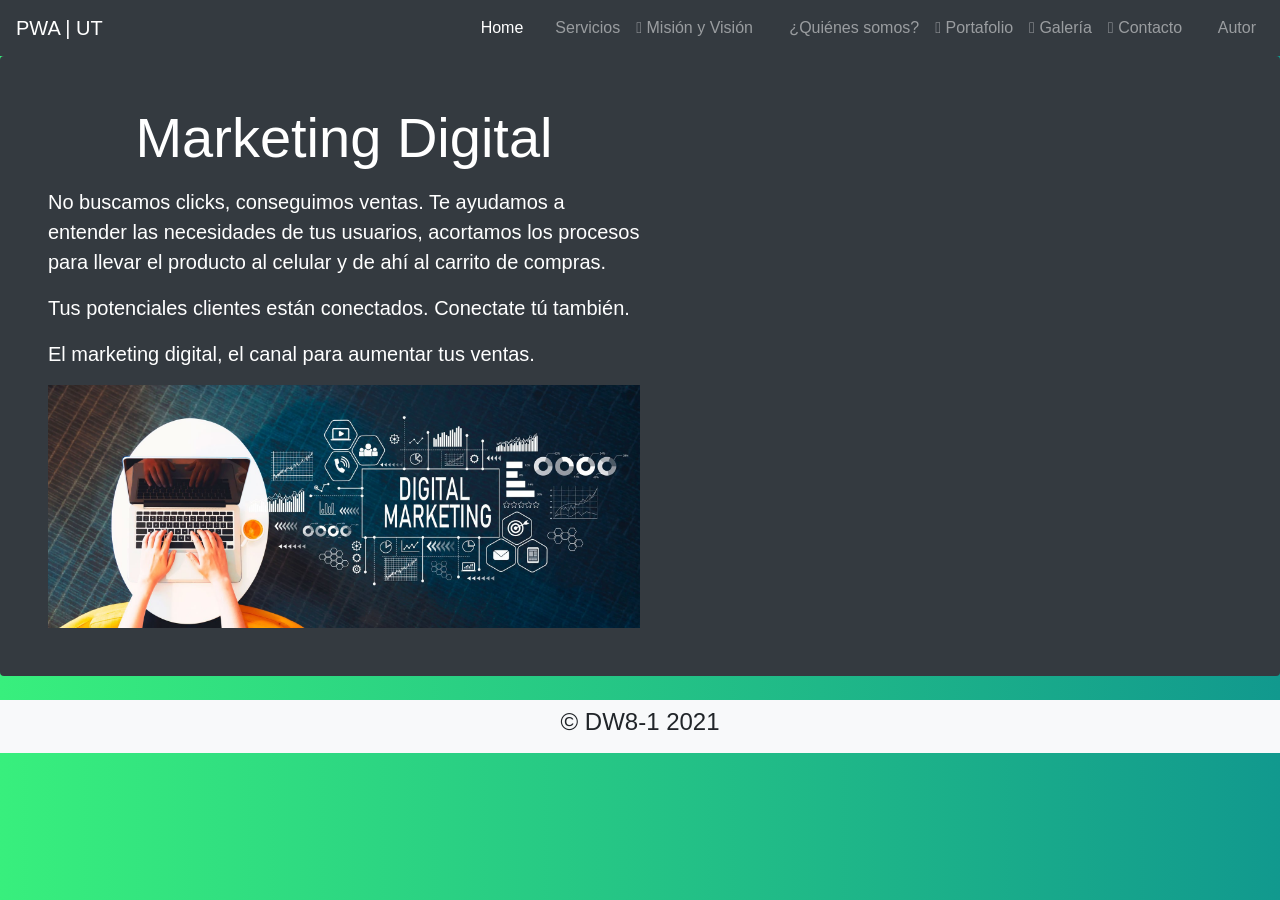
<file: index.html>
<!DOCTYPE html>
<html lang="es">
	<head>
	    <!-- Required meta tags -->
	    <meta charset="utf-8">
	    <title> PWA | HOME </title>
	    <meta name="viewport" content="width=device-width, initial-scale=1, shrink-to-fit=no">

	    <!-- Agregar el Favicon-->
	    <link rel="shortcut icon" type="image/x-icon" href="public/img/favicon.png">

	    <!-- Agregar el manifest.json-->
	    <link rel="manifest" href="manifest.json">
	    <meta name="theme-color">

	    <!-- Bootstrap CSS -->
		<link rel="stylesheet" href="https://cdn.jsdelivr.net/npm/bootstrap@4.5.3/dist/css/bootstrap.min.css" integrity="sha384-TX8t27EcRE3e/ihU7zmQxVncDAy5uIKz4rEkgIXeMed4M0jlfIDPvg6uqKI2xXr2" crossorigin="anonymous">

		<!-- CDN de FONT ASOME -->
		<link rel="stylesheet" href="https://pro.fontawesome.com/releases/v5.10.0/css/all.css" integrity="sha384-AYmEC3Yw5cVb3ZcuHtOA93w35dYTsvhLPVnYs9eStHfGJvOvKxVfELGroGkvsg+p" crossorigin="anonymous"/>

		<!-- CSS DE ANIMATE CSS-->
		<link rel="stylesheet" href="https://cdnjs.cloudflare.com/ajax/libs/animate.css/4.1.1/animate.min.css"
		/>

		<!-- CSS PERSONALIZADO -->
		<link rel="stylesheet" href="public/css/main.css">
	</head>
	<body>
		<!--Contenido de Navbar-->
		<nav class="navbar navbar-expand-lg navbar-dark bg-dark">
		  <a class="navbar-brand" href="index.html"> PWA | UT</a>
		  <button class="navbar-toggler" type="button" data-toggle="collapse" data-target="#navbarNav" aria-controls="navbarNav" aria-expanded="false" aria-label="Toggle navigation">
		    <span class="navbar-toggler-icon"></span>
		  </button>
		  <div class="collapse navbar-collapse" id="navbarNav">
		    <ul class="navbar-nav ml-auto">
		      <li class="nav-item active">
		      	<a class="nav-link" href="index.html"><i class="far fa-home-lg-alt"></i> Home <span class="sr-only">(current)</span></a>
		      </li>
		      <li class="nav-item">
		      	<a class="nav-link" href="servicios.html"><i class="far fa-chart-area"></i>Servicios</a>
			  </li>
			  <li class="nav-item">
			  	<a class="nav-link" href="vision.html"><i class="fal fa-eye"></i> Misión y Visión</a>
			  </li>
			  <li class="nav-item">
			  	<a class="nav-link" href="somos.html"><i class="far fa-chart-area"></i> ¿Quiénes somos?</a>
			  </li>
			   <li class="nav-item">
			   	<a class="nav-link" href="portafolio.html"><i class="fal fa-address-book"></i> Portafolio</a>
			   </li>
			   <li class="nav-item">
			   	<a class="nav-link" href="galeria.html"><i class="fal fa-building"></i> Galería</a>
			   </li>
			   <li class="nav-item">
			        <a class="nav-link" href="contacto.html"><i class="fal fa-envelope"></i> Contacto</a>
			   </li>
			   <li class="nav-item">
		      	<a class="nav-link" href="autor.html"><i class="far fa-chart-area"></i> Autor </a>
			  </li>
		    </ul>
		  </div>
		</nav>

		<div>
			<div>
				<div>
					<div class="p-4 p-md-5 mb-4 text-white rounded bg-dark">
				    <div class="col-md-6 px-0">
				      <h1 class="display-4 fst-italic - text-center">Marketing Digital</h1>

				      <p class="lead my-3">
				      	No buscamos clicks, conseguimos ventas.
				      	Te ayudamos a entender las necesidades de tus usuarios, acortamos los procesos para llevar el producto al celular y de ahí al carrito de compras.
				      </p>
				      <p class="lead my-3">
				      	Tus potenciales clientes están conectados. Conectate tú también. 
				      </p>
				      <p class="lead my-3">El marketing digital, el canal para aumentar tus ventas. </p>
				      <div>
				      	<img src="public/img/ma.jpg" class="img-fluid" alt="...">
				      </div>
				      	
				    </div>
				      
				  </div>
				</div>
			</div>
		</div>

	    <!-- SECCION FOOTER-->
		<footer class="bg-light text-center p-2">
		    <p class="h4">&copy; DW8-1 2021</p>
		</footer>

	    <script src="https://code.jquery.com/jquery-3.5.1.slim.min.js" integrity="sha384-DfXdz2htPH0lsSSs5nCTpuj/zy4C+OGpamoFVy38MVBnE+IbbVYUew+OrCXaRkfj" crossorigin="anonymous"></script>
    	<script src="https://cdn.jsdelivr.net/npm/popper.js@1.16.1/dist/umd/popper.min.js" integrity="sha384-9/reFTGAW83EW2RDu2S0VKaIzap3H66lZH81PoYlFhbGU+6BZp6G7niu735Sk7lN" crossorigin="anonymous"></script>
    	<script src="https://cdn.jsdelivr.net/npm/bootstrap@4.5.3/dist/js/bootstrap.min.js" integrity="sha384-w1Q4orYjBQndcko6MimVbzY0tgp4pWB4lZ7lr30WKz0vr/aWKhXdBNmNb5D92v7s" crossorigin="anonymous"></script>

    	<!-- Script del lanzador del service worker-->
    	<script src="js/app.js"></script>
	</body>
</html>
</file>
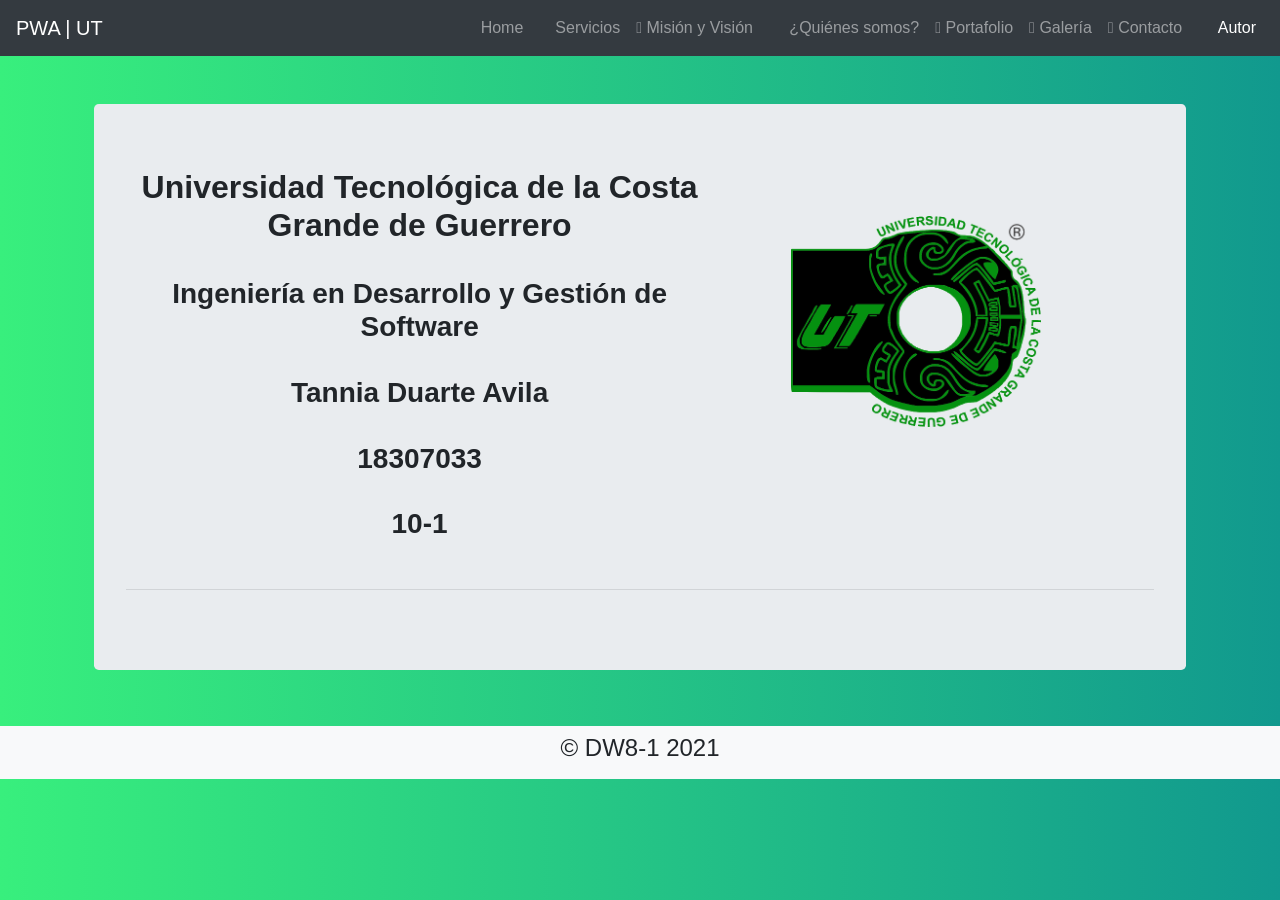
<file: autor.html>
<!DOCTYPE html>
<html lang="es">
	<head>
	    <!-- Required meta tags -->
	    <meta charset="utf-8">
	    <title> PWA | Admisiones </title>
	    <meta name="viewport" content="width=device-width, initial-scale=1, shrink-to-fit=no">

	    <!-- Agregar el Favicon-->
	    <link rel="shortcut icon" type="image/x-icon" href="public/img/favicon.png">

	    <!-- Agregar el manifest.json-->
	    <link rel="manifest" href="manifest.json">
	    <meta name="theme-color">

	    <!-- Bootstrap CSS -->
		<link rel="stylesheet" href="https://cdn.jsdelivr.net/npm/bootstrap@4.5.3/dist/css/bootstrap.min.css" integrity="sha384-TX8t27EcRE3e/ihU7zmQxVncDAy5uIKz4rEkgIXeMed4M0jlfIDPvg6uqKI2xXr2" crossorigin="anonymous">

		<!-- CDN de FONT ASOME -->
		<link rel="stylesheet" href="https://pro.fontawesome.com/releases/v5.10.0/css/all.css" integrity="sha384-AYmEC3Yw5cVb3ZcuHtOA93w35dYTsvhLPVnYs9eStHfGJvOvKxVfELGroGkvsg+p" crossorigin="anonymous"/>

		<!-- CSS DE ANIMATE CSS-->
		<link rel="stylesheet" href="https://cdnjs.cloudflare.com/ajax/libs/animate.css/4.1.1/animate.min.css"
		/>

		<!-- CSS PERSONALIZADO -->
		<link rel="stylesheet" href="public/css/main.css">
	</head>

	<body>

	<!--Contenido de Navbar-->
	<nav class="navbar navbar-expand-lg navbar-dark bg-dark">
	  <a class="navbar-brand" href="index.html"> PWA | UT</a>
	  <button class="navbar-toggler" type="button" data-toggle="collapse" data-target="#navbarNav" aria-controls="navbarNav" aria-expanded="false" aria-label="Toggle navigation">
	    <span class="navbar-toggler-icon"></span>
	  </button>
	  <div class="collapse navbar-collapse" id="navbarNav">
	    <ul class="navbar-nav ml-auto">
	      <li class="nav-item ">
		      	<a class="nav-link" href="index.html"><i class="far fa-home-lg-alt"></i> Home <span class="sr-only">(current)</span></a>
		      </li>
		      <li class="nav-item">
		      	<a class="nav-link" href="servicios.html"><i class="far fa-chart-area"></i>Servicios</a>
			  </li>
			  <li class="nav-item">
			  	<a class="nav-link" href="vision.html"><i class="fal fa-eye"></i> Misión y Visión</a>
			  </li>
			  <li class="nav-item">
			  	<a class="nav-link" href="somos.html"><i class="far fa-chart-area"></i> ¿Quiénes somos?</a>
			  </li>
			   <li class="nav-item">
			   	<a class="nav-link" href="portafolio.html"><i class="fal fa-address-book"></i> Portafolio</a>
			   </li>
			   <li class="nav-item">
			   	<a class="nav-link" href="galeria.html"><i class="fal fa-building"></i> Galería</a>
			   </li>
			   <li class="nav-item">
			        <a class="nav-link" href="contacto.html"><i class="fal fa-envelope"></i> Contacto</a>
			   </li> 
			   <li class="nav-item active">
		      	<a class="nav-link" href="autor.html"><i class="far fa-chart-area"></i> Autor </a>
			  </li>
	    </ul>
	  </div>
	</nav>

		<!-- Contenedor de información-->
		<div class="container p-4">
			<div class="jumbotron mt-4">
				<div class="row featurette">
					<div class="col-md-7">
			       		<h2 class="text-center"><b>Universidad Tecnológica de la Costa Grande de Guerrero</b></h2><br>
			       		<h3 class="text-center"><b>Ingeniería en Desarrollo y Gestión de Software</b></h3><br>
			       		<h3 class=" text-center"><b>Tannia Duarte Avila</b></h3><br>
			       		<h3 class=" text-center"><b>18307033</b> </h3><br>
			       		<h3 class="text-center"><b>10-1</b> </h3><br>
		      		</div>
			      	<div class="col-md-5">
			      		<div class="container p-5">
			      			<img src="public/img/logout.png" class="animate__bounceIn"  width="250">
			      		</div>
			      	</div>
		    	</div>

    			<hr class="featurette-divider">
			</div>
		</div>

	    <!-- SECCION FOOTER-->
		<footer class="bg-light text-center p-2">
		    <p class="h4">&copy; DW8-1 2021</p>
		</footer>

	    <script src="https://code.jquery.com/jquery-3.5.1.slim.min.js" integrity="sha384-DfXdz2htPH0lsSSs5nCTpuj/zy4C+OGpamoFVy38MVBnE+IbbVYUew+OrCXaRkfj" crossorigin="anonymous"></script>
    	<script src="https://cdn.jsdelivr.net/npm/popper.js@1.16.1/dist/umd/popper.min.js" integrity="sha384-9/reFTGAW83EW2RDu2S0VKaIzap3H66lZH81PoYlFhbGU+6BZp6G7niu735Sk7lN" crossorigin="anonymous"></script>
    	<script src="https://cdn.jsdelivr.net/npm/bootstrap@4.5.3/dist/js/bootstrap.min.js" integrity="sha384-w1Q4orYjBQndcko6MimVbzY0tgp4pWB4lZ7lr30WKz0vr/aWKhXdBNmNb5D92v7s" crossorigin="anonymous"></script>
	</body>

</html>
</file>
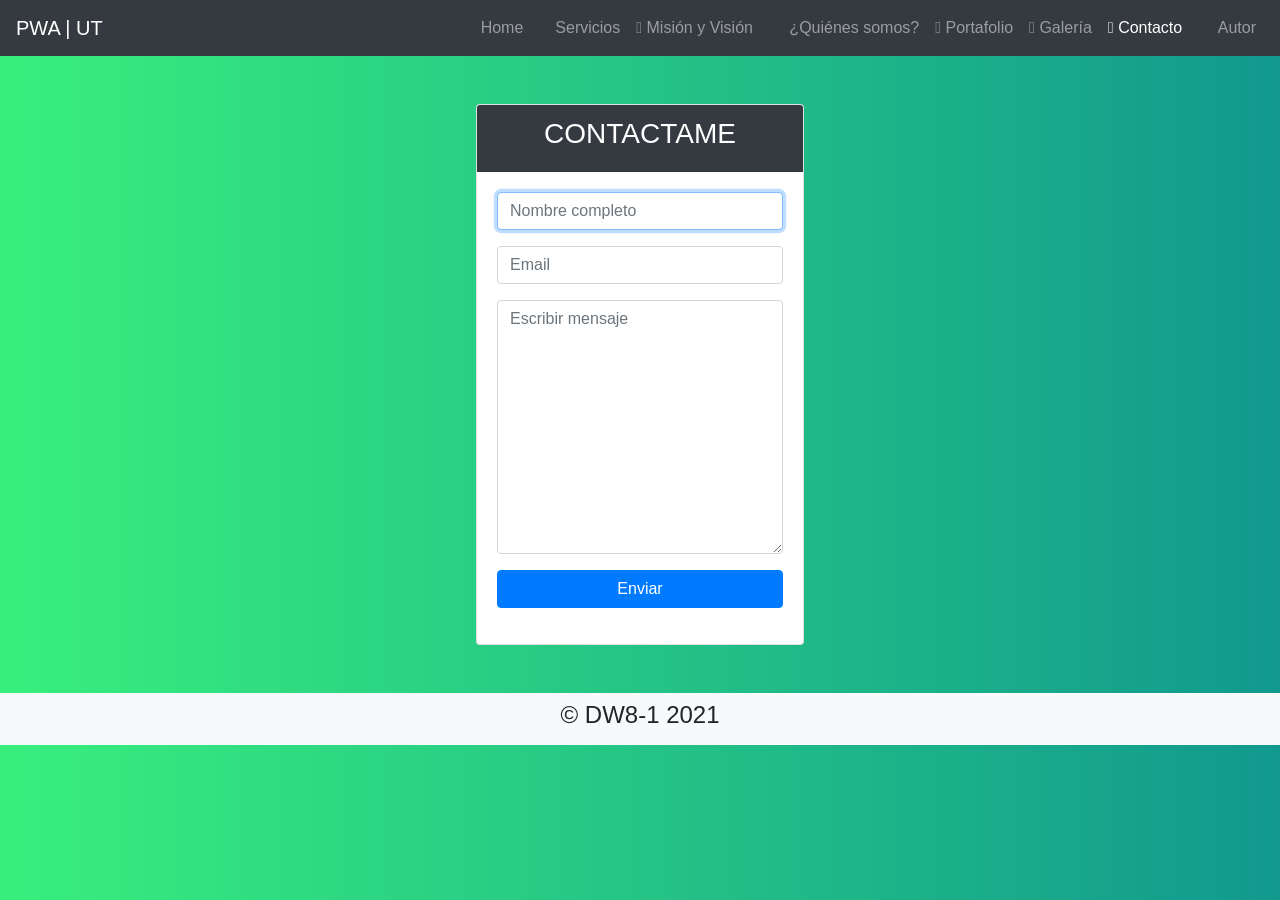
<file: contacto.html>
<!DOCTYPE html>
<html lang="es">
	<head>
	    <!-- Required meta tags -->
	    <meta charset="utf-8">
	    <title> PWA | Contacto </title>
	    <meta name="viewport" content="width=device-width, initial-scale=1, shrink-to-fit=no">

	    <!-- Agregar el Favicon-->
	    <link rel="shortcut icon" type="image/x-icon" href="public/img/favicon.png">

	    <!-- Agregar el manifest.json-->
	    <link rel="manifest" href="manifest.json">
	    <meta name="theme-color">
	    
	    <!-- Bootstrap CSS -->
		<link rel="stylesheet" href="https://cdn.jsdelivr.net/npm/bootstrap@4.5.3/dist/css/bootstrap.min.css" integrity="sha384-TX8t27EcRE3e/ihU7zmQxVncDAy5uIKz4rEkgIXeMed4M0jlfIDPvg6uqKI2xXr2" crossorigin="anonymous">

		<!-- CDN de FONT ASOME -->
		<link rel="stylesheet" href="https://pro.fontawesome.com/releases/v5.10.0/css/all.css" integrity="sha384-AYmEC3Yw5cVb3ZcuHtOA93w35dYTsvhLPVnYs9eStHfGJvOvKxVfELGroGkvsg+p" crossorigin="anonymous"/>

		<!-- CSS DE ANIMATE CSS-->
		<link rel="stylesheet" href="https://cdnjs.cloudflare.com/ajax/libs/animate.css/4.1.1/animate.min.css"
		/>

		<!-- CSS PERSONALIZADO -->
		<link rel="stylesheet" href="public/css/main.css">
	</head>

	<body>

	<!--Contenido de Navbar-->
	<nav class="navbar navbar-expand-lg navbar-dark bg-dark">
	  <a class="navbar-brand" href="index.html"> PWA | UT</a>
	  <button class="navbar-toggler" type="button" data-toggle="collapse" data-target="#navbarNav" aria-controls="navbarNav" aria-expanded="false" aria-label="Toggle navigation">
	    <span class="navbar-toggler-icon"></span>
	  </button>
	  <div class="collapse navbar-collapse" id="navbarNav">
	    <ul class="navbar-nav ml-auto">
	    	<li class="nav-item ">
		      	<a class="nav-link" href="index.html"><i class="far fa-home-lg-alt"></i> Home <span class="sr-only">(current)</span></a>
		      </li>
		      <li class="nav-item">
		      	<a class="nav-link" href="servicios.html"><i class="far fa-chart-area"></i>Servicios</a>
			  </li>
			  <li class="nav-item">
			  	<a class="nav-link" href="vision.html"><i class="fal fa-eye"></i> Misión y Visión</a>
			  </li>
			  <li class="nav-item">
			  	<a class="nav-link" href="somos.html"><i class="far fa-chart-area"></i> ¿Quiénes somos?</a>
			  </li>
			   <li class="nav-item">
			   	<a class="nav-link" href="portafolio.html"><i class="fal fa-address-book"></i> Portafolio</a>
			   </li>
			   <li class="nav-item">
			   	<a class="nav-link" href="galeria.html"><i class="fal fa-building"></i> Galería</a>
			   </li>
			   <li class="nav-item active">
			        <a class="nav-link" href="contacto.html"><i class="fal fa-envelope"></i> Contacto</a>
			   </li>
			   <li class="nav-item">
		      	<a class="nav-link" href="autor.html"><i class="far fa-chart-area"></i> Autor </a>
			  </li>
	    </ul>
	  </div>
	</nav>

	<!-- Contenedor de información-->
		<div class="container p-5">
			<div class="row">
				<div class="col-sm-4 offset-md-4">
					<div class="card">
						<div class="card-header bg-dark text-white text-center">
							<h3>CONTACTAME</h3>
						</div>
						<div class="card-body">
							<form action="#">
								<div class="form-group">
									<input type="text" class="form-control" placeholder="Nombre completo" autofocus="autofocus">
								</div>
								<div class="form-group">
									<input type="email" class="form-control" placeholder="Email">
								</div>
								<div class="form-group">
									<textarea class="form-control" name="Mensaje" id="Mensaje" cols="30" rows="10" placeholder="Escribir mensaje"></textarea>
								</div>
								<div class="form-group">
									<button class="btn btn-primary btn-block">Enviar</button>
								</div>
							</form>
						</div>
					</div>
				</div>
			</div>
		</div>

	    <!-- SECCION FOOTER-->
		<footer class="bg-light text-center p-2">
		    <p class="h4">&copy; DW8-1 2021</p>
		</footer>

	    <script src="https://code.jquery.com/jquery-3.5.1.slim.min.js" integrity="sha384-DfXdz2htPH0lsSSs5nCTpuj/zy4C+OGpamoFVy38MVBnE+IbbVYUew+OrCXaRkfj" crossorigin="anonymous"></script>
    	<script src="https://cdn.jsdelivr.net/npm/popper.js@1.16.1/dist/umd/popper.min.js" integrity="sha384-9/reFTGAW83EW2RDu2S0VKaIzap3H66lZH81PoYlFhbGU+6BZp6G7niu735Sk7lN" crossorigin="anonymous"></script>
    	<script src="https://cdn.jsdelivr.net/npm/bootstrap@4.5.3/dist/js/bootstrap.min.js" integrity="sha384-w1Q4orYjBQndcko6MimVbzY0tgp4pWB4lZ7lr30WKz0vr/aWKhXdBNmNb5D92v7s" crossorigin="anonymous"></script>
	</body>

</html>
</file>
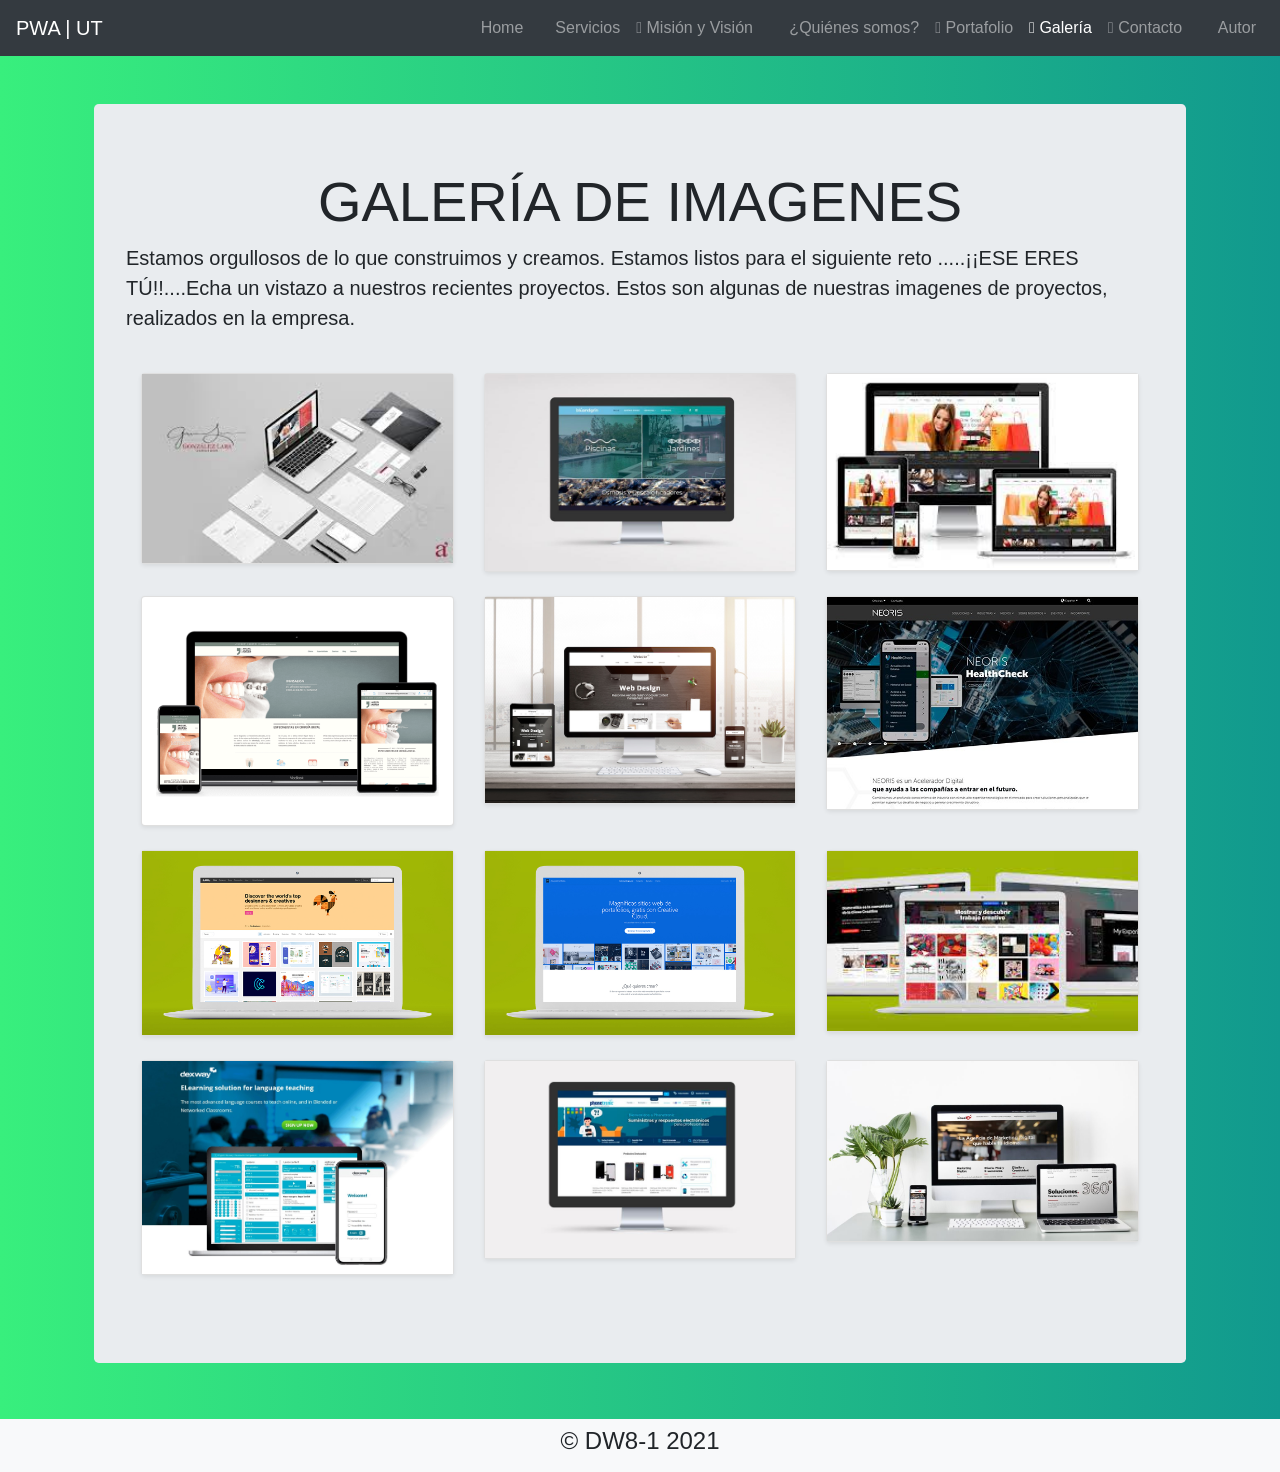
<file: galeria.html>
<!DOCTYPE html>
<html lang="es">
	<head>
	    <!-- Required meta tags -->
	    <meta charset="utf-8">
	    <title> PWA | Admisiones </title>
	    <meta name="viewport" content="width=device-width, initial-scale=1, shrink-to-fit=no">

	    <!-- Agregar el Favicon-->
      <link rel="shortcut icon" type="image/x-icon" href="public/img/favicon.png">

      <!-- Agregar el manifest.json-->
      <link rel="manifest" href="manifest.json">
      <meta name="theme-color">

	    <!-- Bootstrap CSS -->
		<link rel="stylesheet" href="https://cdn.jsdelivr.net/npm/bootstrap@4.5.3/dist/css/bootstrap.min.css" integrity="sha384-TX8t27EcRE3e/ihU7zmQxVncDAy5uIKz4rEkgIXeMed4M0jlfIDPvg6uqKI2xXr2" crossorigin="anonymous">

		<!-- CDN de FONT ASOME -->
		<link rel="stylesheet" href="https://pro.fontawesome.com/releases/v5.10.0/css/all.css" integrity="sha384-AYmEC3Yw5cVb3ZcuHtOA93w35dYTsvhLPVnYs9eStHfGJvOvKxVfELGroGkvsg+p" crossorigin="anonymous"/>

		<!-- CSS DE ANIMATE CSS-->
		<link rel="stylesheet" href="https://cdnjs.cloudflare.com/ajax/libs/animate.css/4.1.1/animate.min.css"
		/>

		<!-- CSS PERSONALIZADO -->
		<link rel="stylesheet" href="public/css/main.css">
	</head>

	<body>

	<!--Contenido de Navbar-->
	<nav class="navbar navbar-expand-lg navbar-dark bg-dark">
	  <a class="navbar-brand" href="index.html"> PWA | UT</a>
	  <button class="navbar-toggler" type="button" data-toggle="collapse" data-target="#navbarNav" aria-controls="navbarNav" aria-expanded="false" aria-label="Toggle navigation">
	    <span class="navbar-toggler-icon"></span>
	  </button>
	  <div class="collapse navbar-collapse" id="navbarNav">
	    <ul class="navbar-nav ml-auto">
        <li class="nav-item ">
            <a class="nav-link" href="index.html"><i class="far fa-home-lg-alt"></i> Home <span class="sr-only">(current)</span></a>
          </li>
          <li class="nav-item">
            <a class="nav-link" href="servicios.html"><i class="far fa-chart-area"></i>Servicios</a>
        </li>
        <li class="nav-item">
          <a class="nav-link" href="vision.html"><i class="fal fa-eye"></i> Misión y Visión</a>
        </li>
        <li class="nav-item">
          <a class="nav-link" href="somos.html"><i class="far fa-chart-area"></i> ¿Quiénes somos?</a>
        </li>
         <li class="nav-item">
          <a class="nav-link" href="portafolio.html"><i class="fal fa-address-book"></i> Portafolio</a>
         </li>
         <li class="nav-item active">
          <a class="nav-link" href="galeria.html"><i class="fal fa-building"></i> Galería</a>
         </li>
         <li class="nav-item">
              <a class="nav-link" href="contacto.html"><i class="fal fa-envelope"></i> Contacto</a>
         </li>
         <li class="nav-item">
            <a class="nav-link" href="autor.html"><i class="far fa-chart-area"></i> Autor </a>
        </li>
	    </ul>
	  </div>
	</nav>

		<!-- Contenedor de información-->
		    <div class="container p-4">
      <div class="jumbotron mt-4">
        <section class="">
          <h1 class="display-4 text-center">GALERÍA DE IMAGENES</h1>
          <p class="lead">Estamos orgullosos de lo que construimos y creamos. Estamos listos para el siguiente reto .....¡¡ESE ERES TÚ!!....Echa un vistazo a nuestros recientes proyectos. Estos son algunas de nuestras imagenes de proyectos, realizados en la empresa.</p> <br>
        </section>
        <div class="container" >
          <div class="row">

            <div class="col-md-4">
              <div class="card mb-4 shadow-sm">
                <img class="animate__bounceInDown" src="public/img/galeria 6.jfif">
              </div>
            </div>

            <div class="col-md-4">
              <div class="card mb-4 shadow-sm">
                <img class="animate__bounceInDown" src="public/img/galeria 1.jpg">
              </div>
            </div>


            <div class="col-md-4">
              <div class="card mb-4 shadow-sm">
                <img class="animate__bounceInDown" src="public/img/cuatro.jfif">
              </div>
            </div>

            <div class="col-md-4">
              <div class="card mb-4 shadow-sm">
                <img class="animate__bounceInDown" src="public/img/galeria 2.png">
              </div>
            </div>

            <div class="col-md-4">
              <div class="card mb-4 shadow-sm">
                <img class="animate__bounceInDown" src="public/img/seix.jpeg">
              </div>
            </div>

            <div class="col-md-4">
              <div class="card mb-4 shadow-sm">
                <img class="animate__bounceInDown" src="public/img/imagen 7.jpg">
              </div>
            </div>

            <div class="col-md-4">
              <div class="card mb-4 shadow-sm">
                <img class="animate__bounceInDown" src="public/img/galeria 11.jpg">
              </div>
            </div>

            <div class="col-md-4">
              <div class="card mb-4 shadow-sm">
                <img class="animate__bounceInDown" src="public/img/galeria 10.jpg">
              </div>
            </div>

            <div class="col-md-4">
              <div class="card mb-4 shadow-sm">
                <img class="animate__bounceInDown" src="public/img/galeria 9.jfif">
              </div>
            </div>

            <div class="col-md-4">
              <div class="card mb-4 shadow-sm">
                <img class="animate__bounceInDown" src="public/img/galeria 8.jpg">
              </div>
            </div>            

            <div class="col-md-4">
              <div class="card mb-4 shadow-sm">
                <img class="animate__bounceInDown" src="public/img/uno.jpg">
              </div>
            </div>

            <div class="col-md-4">
              <div class="card mb-4 shadow-sm">
                <img class="animate__bounceInDown" src="public/img/cinco.jpg">
              </div>
            </div>

  

          </div>
        </div>
      </div>
    </div>

	    <!-- SECCION FOOTER-->
		<footer class="bg-light text-center p-2">
		    <p class="h4">&copy; DW8-1 2021</p>
		</footer>

	    <script src="https://code.jquery.com/jquery-3.5.1.slim.min.js" integrity="sha384-DfXdz2htPH0lsSSs5nCTpuj/zy4C+OGpamoFVy38MVBnE+IbbVYUew+OrCXaRkfj" crossorigin="anonymous"></script>
    	<script src="https://cdn.jsdelivr.net/npm/popper.js@1.16.1/dist/umd/popper.min.js" integrity="sha384-9/reFTGAW83EW2RDu2S0VKaIzap3H66lZH81PoYlFhbGU+6BZp6G7niu735Sk7lN" crossorigin="anonymous"></script>
    	<script src="https://cdn.jsdelivr.net/npm/bootstrap@4.5.3/dist/js/bootstrap.min.js" integrity="sha384-w1Q4orYjBQndcko6MimVbzY0tgp4pWB4lZ7lr30WKz0vr/aWKhXdBNmNb5D92v7s" crossorigin="anonymous"></script>
	</body>

</html>
</file>
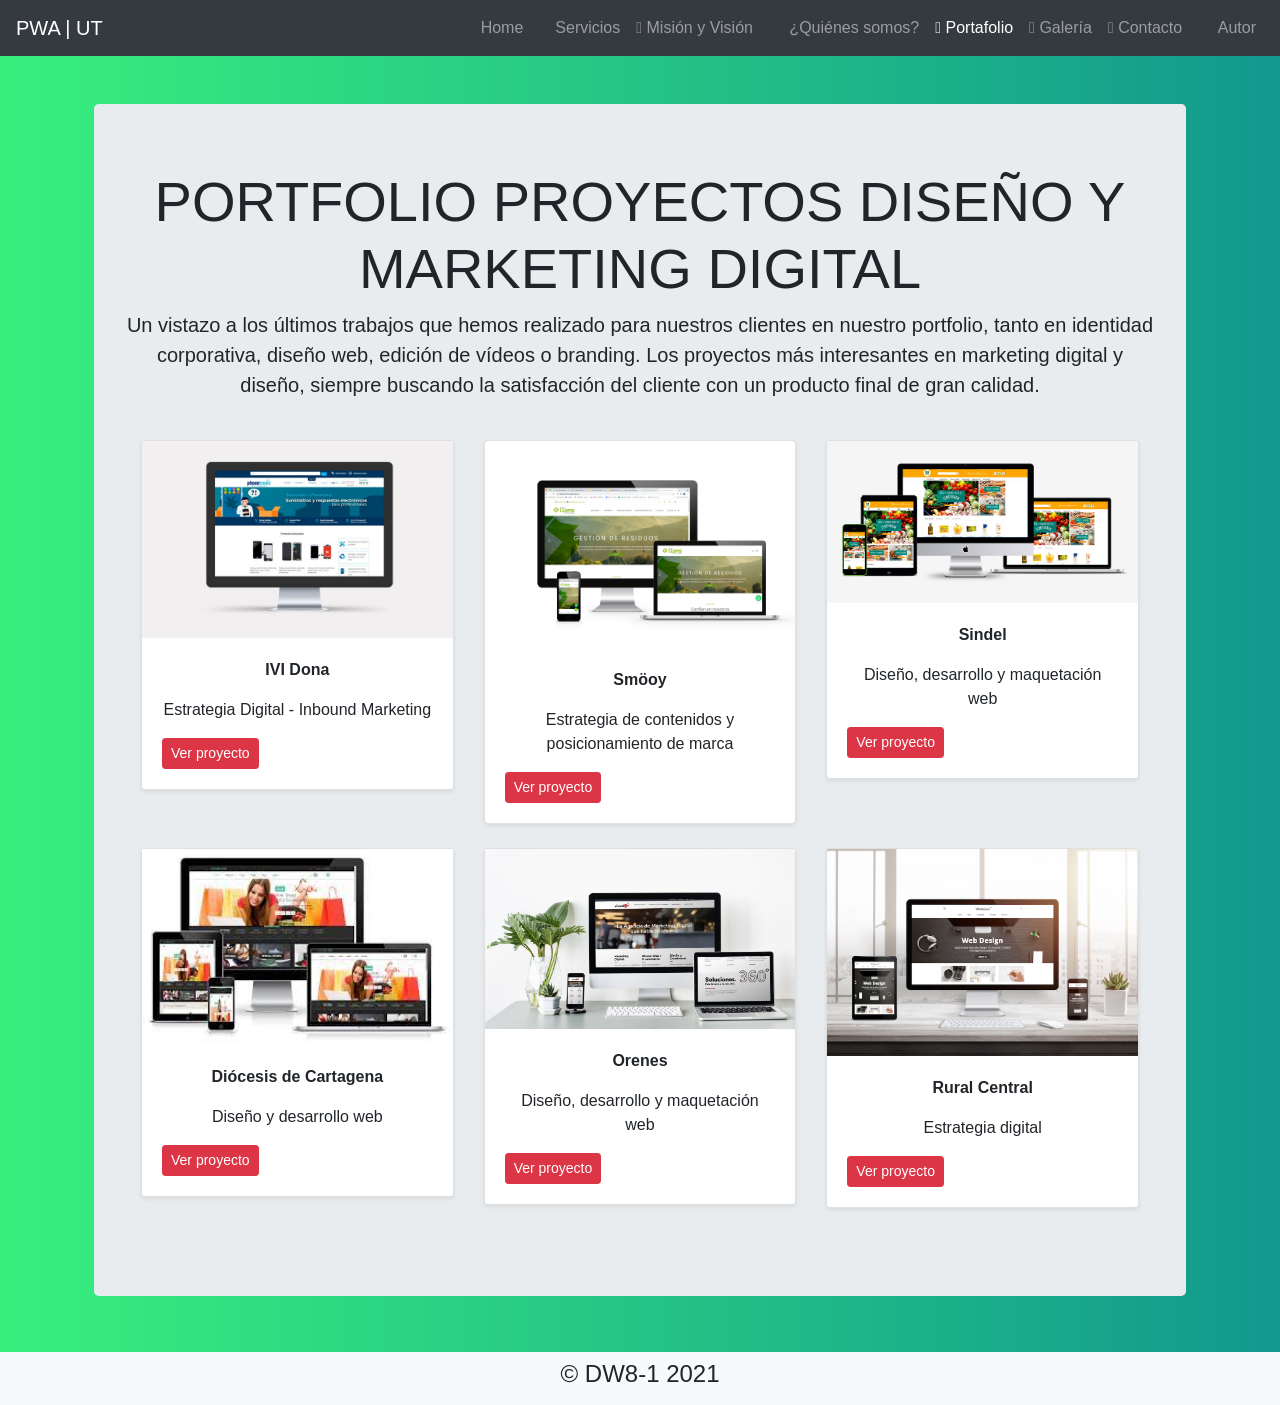
<file: portafolio.html>
<!DOCTYPE html>
<html lang="es">
	<head>
	    <!-- Required meta tags -->
	    <meta charset="utf-8">
	    <title> PWA | Admisiones </title>
	    <meta name="viewport" content="width=device-width, initial-scale=1, shrink-to-fit=no">

	    <!-- Agregar el Favicon-->
      <link rel="shortcut icon" type="image/x-icon" href="public/img/favicon.png">

      <!-- Agregar el manifest.json-->
      <link rel="manifest" href="manifest.json">
      <meta name="theme-color">

	    <!-- Bootstrap CSS -->
		<link rel="stylesheet" href="https://cdn.jsdelivr.net/npm/bootstrap@4.5.3/dist/css/bootstrap.min.css" integrity="sha384-TX8t27EcRE3e/ihU7zmQxVncDAy5uIKz4rEkgIXeMed4M0jlfIDPvg6uqKI2xXr2" crossorigin="anonymous">

		<!-- CDN de FONT ASOME -->
		<link rel="stylesheet" href="https://pro.fontawesome.com/releases/v5.10.0/css/all.css" integrity="sha384-AYmEC3Yw5cVb3ZcuHtOA93w35dYTsvhLPVnYs9eStHfGJvOvKxVfELGroGkvsg+p" crossorigin="anonymous"/>

		<!-- CSS DE ANIMATE CSS-->
		<link rel="stylesheet" href="https://cdnjs.cloudflare.com/ajax/libs/animate.css/4.1.1/animate.min.css"
		/>

		<!-- CSS PERSONALIZADO -->
		<link rel="stylesheet" href="public/css/main.css">
	</head>

	<body>

	<!--Contenido de Navbar-->
	<nav class="navbar navbar-expand-lg navbar-dark bg-dark">
	  <a class="navbar-brand" href="index.html"> PWA | UT</a>
	  <button class="navbar-toggler" type="button" data-toggle="collapse" data-target="#navbarNav" aria-controls="navbarNav" aria-expanded="false" aria-label="Toggle navigation">
	    <span class="navbar-toggler-icon"></span>
	  </button>
	  <div class="collapse navbar-collapse" id="navbarNav">
	    <ul class="navbar-nav ml-auto">
        <li class="nav-item ">
            <a class="nav-link" href="index.html"><i class="far fa-home-lg-alt"></i> Home <span class="sr-only">(current)</span></a>
          </li>
          <li class="nav-item">
            <a class="nav-link" href="servicios.html"><i class="far fa-chart-area"></i>Servicios</a>
        </li>
        <li class="nav-item">
          <a class="nav-link" href="vision.html"><i class="fal fa-eye"></i> Misión y Visión</a>
        </li>
        <li class="nav-item">
          <a class="nav-link" href="somos.html"><i class="far fa-chart-area"></i> ¿Quiénes somos?</a>
        </li>
         <li class="nav-item active">
          <a class="nav-link" href="portafolio.html"><i class="fal fa-address-book"></i> Portafolio</a>
         </li>
         <li class="nav-item">
          <a class="nav-link" href="galeria.html"><i class="fal fa-building"></i> Galería</a>
         </li>
         <li class="nav-item">
              <a class="nav-link" href="contacto.html"><i class="fal fa-envelope"></i> Contacto</a>
         </li> 
         <li class="nav-item">
            <a class="nav-link" href="autor.html"><i class="far fa-chart-area"></i> Autor </a>
        </li>
	    </ul>
	  </div>
	</nav>

		<!-- Contenedor de información-->
		    <div class="container p-4">
      <div class="jumbotron mt-4">
        <section class="text-center">
          <h1 class="display-4 text-center">PORTFOLIO PROYECTOS DISEÑO Y MARKETING DIGITAL</h1>
          <p class="lead">Un vistazo a los últimos trabajos que hemos realizado para nuestros clientes en nuestro portfolio, tanto en identidad corporativa, diseño web, edición de vídeos o branding. Los proyectos más interesantes en marketing digital y diseño, siempre buscando la satisfacción del cliente con un producto final de gran calidad.</p> <br>

        </section>
        <div class="container" >

          <div class="row">
                        <div class="col-md-4">
              <div class="card mb-4 shadow-sm">
                <img class="animate__bounceInDown" src="public/img/uno.jpg">
                <div class="card-body">
                  <p class="card-text text-center"><b>IVI Dona</b></p>
                  <p class="lend text-center">Estrategia Digital - Inbound Marketing </p>
                  <div class="d-flex justify-content-between align-items-center">
                    <div class="btn-group">
                      <button type="button" class="btn btn-sm btn-danger">Ver proyecto</button>
                    </div>
                  </div>
                </div>
              </div>
            </div>
            <div class="col-md-4">
              <div class="card mb-4 shadow-sm">
                <img class="animate__bounceInDown" src="public/img/dos.png">
                <div class="card-body">
                  <p class="card-text text-center"><b>Smöoy</b></p>
                  <p class="lend text-center">Estrategia de contenidos y posicionamiento de marca</p>
                  <div class="d-flex justify-content-between align-items-center">
                    <div class="btn-group">
                      <button type="button" class="btn btn-sm btn-danger">Ver proyecto</button>
                    </div>
                  </div>
                </div>
              </div>
            </div>
            <div class="col-md-4">
              <div class="card mb-4 shadow-sm">
                <img class="animate__bounceInDown" src="public/img/tres.jpg">
                <div class="card-body">
                  <p class="card-text text-center"><b>Sindel</b></p>
                  <p class="lend text-center">Diseño, desarrollo y maquetación web</p>
                  <div class="d-flex justify-content-between align-items-center">
                    <div class="btn-group">
                      <button type="button" class="btn btn-sm btn-danger">Ver proyecto</button>
                    </div>
                  </div>
                </div>
              </div>
            </div>

            <div class="col-md-4">
              <div class="card mb-4 shadow-sm">
                <img class="animate__bounceInDown" src="public/img/cuatro.jfif">
                <div class="card-body">
                   <p class="card-text text-center"><b>Diócesis de Cartagena</b></p>
                  <p class="lend text-center">Diseño y desarrollo web</p>
                  <div class="d-flex justify-content-between align-items-center">
                    <div class="btn-group">
                      <button type="button" class="btn btn-sm btn-danger">Ver proyecto</button>
                    </div>
                  </div>
                </div>
              </div>
            </div>
            <div class="col-md-4">
              <div class="card mb-4 shadow-sm">
                <img class="animate__bounceInDown" src="public/img/cinco.jpg">
                <div class="card-body">
                   <p class="card-text text-center"><b>Orenes</b></p>
                  <p class="lend text-center">Diseño, desarrollo y maquetación web</p>
                  <div class="d-flex justify-content-between align-items-center">
                    <div class="btn-group">
                      <button type="button" class="btn btn-sm btn-danger">Ver proyecto</button>
                    </div>
                  </div>
                </div>
              </div>
            </div>
            <div class="col-md-4">
              <div class="card mb-4 shadow-sm">
               <img class="animate__bounceInDown" src="public/img/seix.jpeg">
                <div class="card-body">
                   <p class="card-text text-center"><b>Rural Central</b></p>
                  <p class="lend text-center">Estrategia digital</p>
                  <div class="d-flex justify-content-between align-items-center">
                    <div class="btn-group text-center">
                      <button type="button" class="btn btn-sm btn-danger">Ver proyecto</button>
                    </div>
                  </div>
                </div>
              </div>
            </div> 
          </div>
        </div>
      </div>
    </div>

	    <!-- SECCION FOOTER-->
		<footer class="bg-light text-center p-2">
		    <p class="h4">&copy; DW8-1 2021</p>
		</footer>

	    <script src="https://code.jquery.com/jquery-3.5.1.slim.min.js" integrity="sha384-DfXdz2htPH0lsSSs5nCTpuj/zy4C+OGpamoFVy38MVBnE+IbbVYUew+OrCXaRkfj" crossorigin="anonymous"></script>
    	<script src="https://cdn.jsdelivr.net/npm/popper.js@1.16.1/dist/umd/popper.min.js" integrity="sha384-9/reFTGAW83EW2RDu2S0VKaIzap3H66lZH81PoYlFhbGU+6BZp6G7niu735Sk7lN" crossorigin="anonymous"></script>
    	<script src="https://cdn.jsdelivr.net/npm/bootstrap@4.5.3/dist/js/bootstrap.min.js" integrity="sha384-w1Q4orYjBQndcko6MimVbzY0tgp4pWB4lZ7lr30WKz0vr/aWKhXdBNmNb5D92v7s" crossorigin="anonymous"></script>
	</body>

</html>
</file>
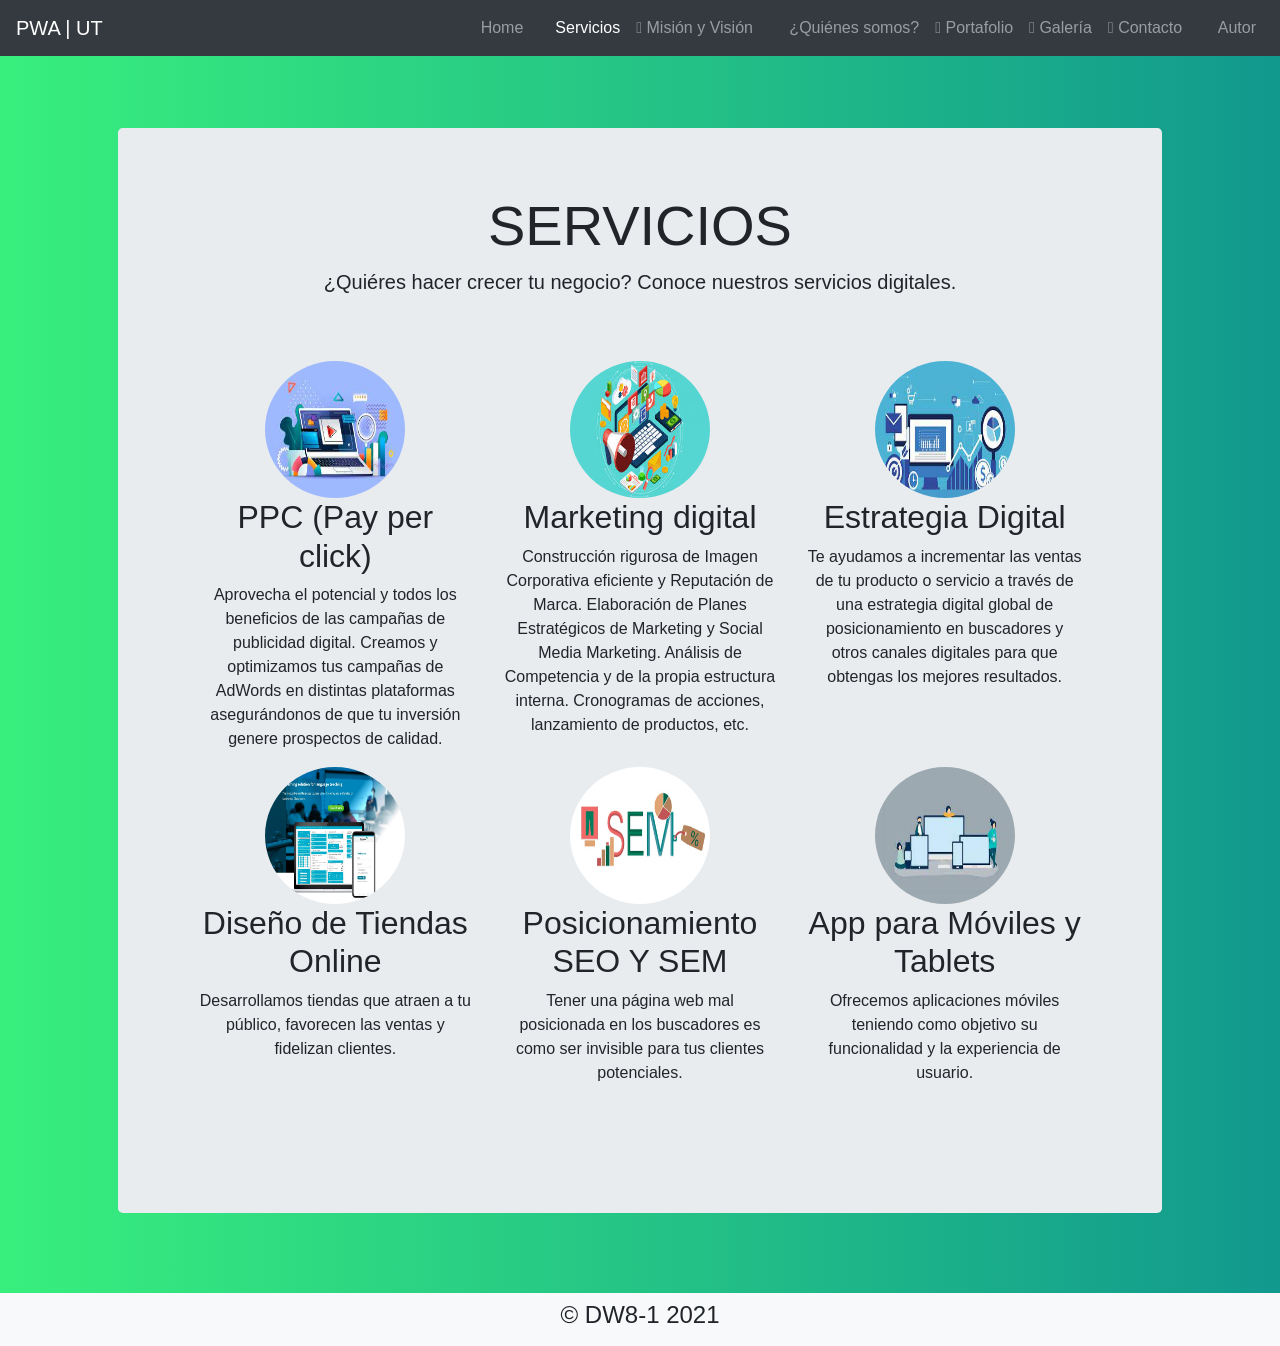
<file: servicios.html>
<!DOCTYPE html>
<html lang="es">
	<head>
	    <!-- Required meta tags -->
	    <meta charset="utf-8">
	    <title> PWA | Acerca </title>
	    <meta name="viewport" content="width=device-width, initial-scale=1, shrink-to-fit=no">

	    <!-- Agregar el Favicon-->
	    <link rel="shortcut icon" type="image/x-icon" href="public/img/favicon.png">

	    <!-- Agregar el manifest.json-->
	    <link rel="manifest" href="manifest.json">
	    <meta name="theme-color">
	    
	    <!-- Bootstrap CSS -->
		<link rel="stylesheet" href="https://cdn.jsdelivr.net/npm/bootstrap@4.5.3/dist/css/bootstrap.min.css" integrity="sha384-TX8t27EcRE3e/ihU7zmQxVncDAy5uIKz4rEkgIXeMed4M0jlfIDPvg6uqKI2xXr2" crossorigin="anonymous">

		<!-- CDN de FONT ASOME -->
		<link rel="stylesheet" href="https://pro.fontawesome.com/releases/v5.10.0/css/all.css" integrity="sha384-AYmEC3Yw5cVb3ZcuHtOA93w35dYTsvhLPVnYs9eStHfGJvOvKxVfELGroGkvsg+p" crossorigin="anonymous"/>

		<!-- CSS DE ANIMATE CSS-->
		<link rel="stylesheet" href="https://cdnjs.cloudflare.com/ajax/libs/animate.css/4.1.1/animate.min.css"
		/>

		<!-- CSS PERSONALIZADO -->
		<link rel="stylesheet" href="public/css/main.css">
	</head>

	<body>

	<!--Contenido de Navbar-->
	<nav class="navbar navbar-expand-lg navbar-dark bg-dark">
	  <a class="navbar-brand" href="index.html"> PWA | UT</a>
	  <button class="navbar-toggler" type="button" data-toggle="collapse" data-target="#navbarNav" aria-controls="navbarNav" aria-expanded="false" aria-label="Toggle navigation">
	    <span class="navbar-toggler-icon"></span>
	  </button>
	  <div class="collapse navbar-collapse" id="navbarNav">
	    <ul class="navbar-nav ml-auto">
	    	<li class="nav-item">
		      	<a class="nav-link" href="index.html"><i class="far fa-home-lg-alt"></i> Home <span class="sr-only">(current)</span></a>
		      </li>
		      <li class="nav-item active">
		      	<a class="nav-link" href="servicios.html"><i class="far fa-chart-area"></i>Servicios</a>
			  </li>
			  <li class="nav-item">
			  	<a class="nav-link" href="vision.html"><i class="fal fa-eye"></i> Misión y Visión</a>
			  </li>
			  <li class="nav-item">
			  	<a class="nav-link" href="somos.html"><i class="far fa-chart-area"></i> ¿Quiénes somos?</a>
			  </li>
			   <li class="nav-item">
			   	<a class="nav-link" href="portafolio.html"><i class="fal fa-address-book"></i> Portafolio</a>
			   </li>
			   <li class="nav-item">
			   	<a class="nav-link" href="galeria.html"><i class="fal fa-building"></i> Galería</a>
			   </li>
			   <li class="nav-item">
			        <a class="nav-link" href="contacto.html"><i class="fal fa-envelope"></i> Contacto</a>
			   </li> 
			   <li class="nav-item">
		      	<a class="nav-link" href="autor.html"><i class="far fa-chart-area"></i> Autor </a>
			  </li>
	    </ul>
	  </div>
	</nav>

	<!-- Contenedor de información-->
	<div class="container p-5">
		<div class="jumbotron mt-4">
			<h1 class="display-4 text-center"> SERVICIOS </h1>
			<p class="lead text-center">
				¿Quiéres hacer crecer tu negocio? Conoce nuestros servicios digitales.
			</p>
			<div class="container p-5 text-center" >
				<div class="" > 
					<div class="row">

						<div class="col-lg-4">
        					<img class="bd-placeholder-img rounded-circle" width="140" height="137" xmlns="http://www.w3.org/2000/svg" role="img" aria-label="Placeholder: 140x140" preserveAspectRatio="xMidYMid slice" focusable="false" src="public/img/ppc.jfif">

        					<h2>PPC (Pay per click)</h2>
        					<p>Aprovecha el potencial y todos los beneficios de las campañas de publicidad digital. Creamos y optimizamos tus campañas de AdWords en distintas plataformas asegurándonos de que tu inversión genere prospectos de calidad.</p>
        				</div>


        				<div class="col-lg-4">
        					<img class="bd-placeholder-img rounded-circle" width="140" height="137" xmlns="http://www.w3.org/2000/svg" role="img" aria-label="Placeholder: 140x140" preserveAspectRatio="xMidYMid slice" focusable="false" src="public/img/digital.jfif">

        					<h2>Marketing digital</h2>
        					<p>Construcción rigurosa de Imagen Corporativa eficiente y Reputación de Marca. Elaboración de Planes Estratégicos de Marketing y Social Media Marketing. Análisis de Competencia y de la propia estructura interna. Cronogramas de acciones, lanzamiento de productos, etc.</p>
        				</div>

        				<div class="col-lg-4">
        					<img class="bd-placeholder-img rounded-circle" width="140" height="137" xmlns="http://www.w3.org/2000/svg" role="img" aria-label="Placeholder: 140x140" preserveAspectRatio="xMidYMid slice" focusable="false" src="public/img/estrategia.jfif">

        					<h2>Estrategia Digital</h2>
        					<p>Te ayudamos a incrementar las ventas de tu producto o servicio a través de una estrategia digital global de posicionamiento en buscadores y otros canales digitales para que obtengas los mejores resultados. </p>
        				</div>

						
						<div class="col-lg-4">
							<img class="bd-placeholder-img rounded-circle" width="140" height="137" xmlns="http://www.w3.org/2000/svg" role="img" aria-label="Placeholder: 140x140" preserveAspectRatio="xMidYMid slice" focusable="false" src="public/img/galeria 8.jpg">

	      					<h2> Diseño de Tiendas Online</h2>
	      					<p> Desarrollamos tiendas que atraen a tu público, favorecen las ventas y fidelizan clientes. </p>
      					</div> 

      					<div class="col-lg-4">
        					<img class="bd-placeholder-img rounded-circle" width="140" height="137" xmlns="http://www.w3.org/2000/svg" role="img" aria-label="Placeholder: 140x140" preserveAspectRatio="xMidYMid slice" focusable="false" src="public/img/seo.png">

        					<h2> Posicionamiento SEO Y SEM</h2>
        					<p>Tener una página web mal posicionada en los buscadores es como ser invisible para tus clientes potenciales.</p>
        				</div>

	      				<div class="col-lg-4">

	        				<img class="bd-placeholder-img rounded-circle" width="140" height="137" xmlns="http://www.w3.org/2000/svg" role="img" aria-label="Placeholder: 140x140" preserveAspectRatio="xMidYMid slice" focusable="false" src="public/img/multi.jfif">

	        				<h2> App para Móviles y Tablets</h2>
	        				<p>Ofrecemos aplicaciones móviles teniendo como objetivo su funcionalidad y la experiencia de usuario.</p>
	        			</div>
        			</div>
    			</div>
			</div>
		</div>
	</div>

	    <!-- SECCION FOOTER-->
		<footer class="bg-light text-center p-2">
		    <p class="h4">&copy; DW8-1 2021</p>
		</footer>

	    <script src="https://code.jquery.com/jquery-3.5.1.slim.min.js" integrity="sha384-DfXdz2htPH0lsSSs5nCTpuj/zy4C+OGpamoFVy38MVBnE+IbbVYUew+OrCXaRkfj" crossorigin="anonymous"></script>
    	<script src="https://cdn.jsdelivr.net/npm/popper.js@1.16.1/dist/umd/popper.min.js" integrity="sha384-9/reFTGAW83EW2RDu2S0VKaIzap3H66lZH81PoYlFhbGU+6BZp6G7niu735Sk7lN" crossorigin="anonymous"></script>
    	<script src="https://cdn.jsdelivr.net/npm/bootstrap@4.5.3/dist/js/bootstrap.min.js" integrity="sha384-w1Q4orYjBQndcko6MimVbzY0tgp4pWB4lZ7lr30WKz0vr/aWKhXdBNmNb5D92v7s" crossorigin="anonymous"></script>
	</body>

</html>
</file>
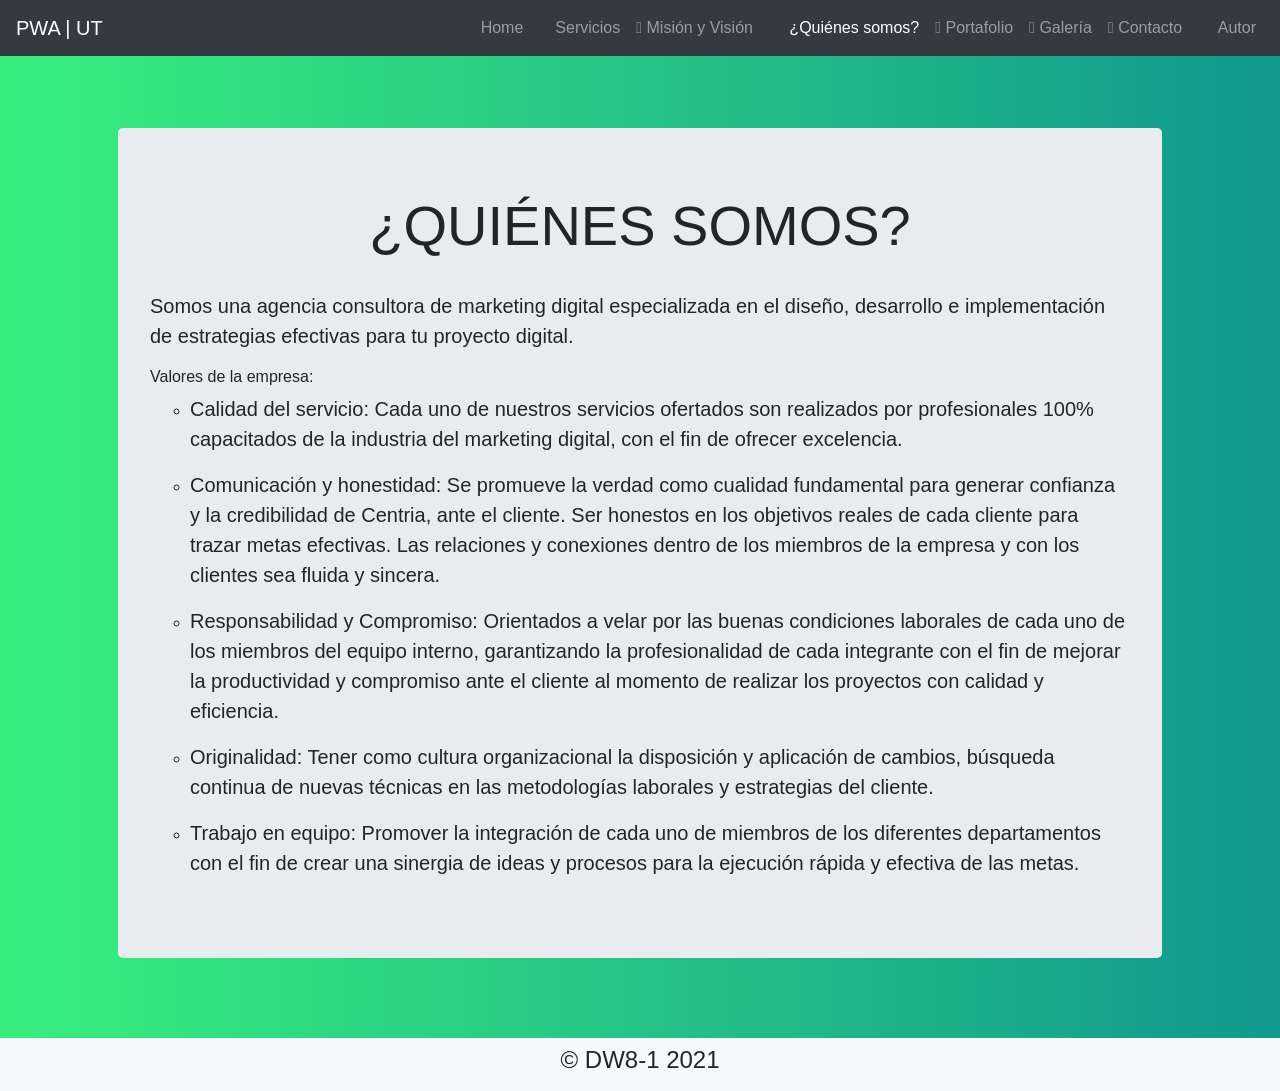
<file: somos.html>
<!DOCTYPE html>
<html lang="es">
	<head>
	    <!-- Required meta tags -->
	    <meta charset="utf-8">
	    <title> PWA | Admisiones </title>
	    <meta name="viewport" content="width=device-width, initial-scale=1, shrink-to-fit=no">

	    <!-- Agregar el Favicon-->
	    <link rel="shortcut icon" type="image/x-icon" href="public/img/favicon.png">

	    <!-- Agregar el manifest.json-->
	    <link rel="manifest" href="manifest.json">
	    <meta name="theme-color">
	    
	    <!-- Bootstrap CSS -->
		<link rel="stylesheet" href="https://cdn.jsdelivr.net/npm/bootstrap@4.5.3/dist/css/bootstrap.min.css" integrity="sha384-TX8t27EcRE3e/ihU7zmQxVncDAy5uIKz4rEkgIXeMed4M0jlfIDPvg6uqKI2xXr2" crossorigin="anonymous">

		<!-- CDN de FONT ASOME -->
		<link rel="stylesheet" href="https://pro.fontawesome.com/releases/v5.10.0/css/all.css" integrity="sha384-AYmEC3Yw5cVb3ZcuHtOA93w35dYTsvhLPVnYs9eStHfGJvOvKxVfELGroGkvsg+p" crossorigin="anonymous"/>

		<!-- CSS DE ANIMATE CSS-->
		<link rel="stylesheet" href="https://cdnjs.cloudflare.com/ajax/libs/animate.css/4.1.1/animate.min.css"
		/>

		<!-- CSS PERSONALIZADO -->
		<link rel="stylesheet" href="public/css/main.css">
	</head>

	<body>

	<!--Contenido de Navbar-->
	<nav class="navbar navbar-expand-lg navbar-dark bg-dark">
	  <a class="navbar-brand" href="index.html"> PWA | UT</a>
	  <button class="navbar-toggler" type="button" data-toggle="collapse" data-target="#navbarNav" aria-controls="navbarNav" aria-expanded="false" aria-label="Toggle navigation">
	    <span class="navbar-toggler-icon"></span>
	  </button>
	  <div class="collapse navbar-collapse" id="navbarNav">
	    <ul class="navbar-nav ml-auto">
	    	<li class="nav-item">
		      	<a class="nav-link" href="index.html"><i class="far fa-home-lg-alt"></i> Home <span class="sr-only">(current)</span></a>
		      </li>
		      <li class="nav-item">
		      	<a class="nav-link" href="servicios.html"><i class="far fa-chart-area"></i>Servicios</a>
			  </li>
			  <li class="nav-item">
			  	<a class="nav-link" href="vision.html"><i class="fal fa-eye"></i> Misión y Visión</a>
			  </li>
			  <li class="nav-item active">
			  	<a class="nav-link" href="somos.html"><i class="far fa-chart-area"></i> ¿Quiénes somos?</a>
			  </li>
			   <li class="nav-item">
			   	<a class="nav-link" href="portafolio.html"><i class="fal fa-address-book"></i> Portafolio</a>
			   </li>
			   <li class="nav-item">
			   	<a class="nav-link" href="galeria.html"><i class="fal fa-building"></i> Galería</a>
			   </li>
			   <li class="nav-item">
			        <a class="nav-link" href="contacto.html"><i class="fal fa-envelope"></i> Contacto</a>
			   </li> 
			   <li class="nav-item">
		      	<a class="nav-link" href="autor.html"><i class="far fa-chart-area"></i> Autor </a>
			  </li>
	    </ul>
	  </div>
	</nav>

		<!-- Contenedor de información-->
		<div class="container p-5">
			<div class="jumbotron mt-4">
				<h1 class="display-4 text-center"> ¿QUIÉNES SOMOS? </h1><br>
				<p class="lead"> Somos una agencia consultora de marketing digital especializada en el diseño, desarrollo e implementación de estrategias efectivas para tu proyecto digital.</p>

				<h6> Valores de la empresa: </h6>

				<ul style="list-style-type: circle;">
					<li><p class="lead">Calidad del servicio: Cada uno de nuestros servicios ofertados son realizados por profesionales 100% capacitados de la industria del marketing digital, con el fin de ofrecer excelencia.</p></li>
					<li><p class="lead">
					Comunicación y honestidad: Se promueve la verdad como cualidad fundamental para generar confianza y la credibilidad de Centria, ante el cliente. Ser honestos en los objetivos reales de cada cliente para trazar metas efectivas.  Las relaciones y conexiones dentro de los miembros de la empresa y con los clientes sea fluida y sincera.</p></li>
					<li><p class="lead">
					Responsabilidad y Compromiso: Orientados a velar por las buenas condiciones laborales de cada uno de los miembros del equipo interno, garantizando la profesionalidad de cada integrante con el fin de mejorar la productividad y compromiso ante el cliente al momento de realizar los proyectos con calidad y eficiencia.</p></li>
					<li><p class="lead">
					Originalidad: Tener como cultura organizacional la disposición y aplicación de cambios, búsqueda continua de nuevas técnicas en las metodologías laborales y estrategias del cliente.</p></li>
					<li><p class="lead">
					Trabajo en equipo: Promover la integración de cada uno de miembros de los diferentes departamentos con el fin de crear una sinergia de ideas y procesos para la ejecución rápida y efectiva de las metas.</p></li>
				</ul>
			</div>
		</div>

	    <!-- SECCION FOOTER-->
		<footer class="bg-light text-center p-2">
		    <p class="h4">&copy; DW8-1 2021</p>
		</footer>

	    <script src="https://code.jquery.com/jquery-3.5.1.slim.min.js" integrity="sha384-DfXdz2htPH0lsSSs5nCTpuj/zy4C+OGpamoFVy38MVBnE+IbbVYUew+OrCXaRkfj" crossorigin="anonymous"></script>
    	<script src="https://cdn.jsdelivr.net/npm/popper.js@1.16.1/dist/umd/popper.min.js" integrity="sha384-9/reFTGAW83EW2RDu2S0VKaIzap3H66lZH81PoYlFhbGU+6BZp6G7niu735Sk7lN" crossorigin="anonymous"></script>
    	<script src="https://cdn.jsdelivr.net/npm/bootstrap@4.5.3/dist/js/bootstrap.min.js" integrity="sha384-w1Q4orYjBQndcko6MimVbzY0tgp4pWB4lZ7lr30WKz0vr/aWKhXdBNmNb5D92v7s" crossorigin="anonymous"></script>
	</body>

</html>
</file>
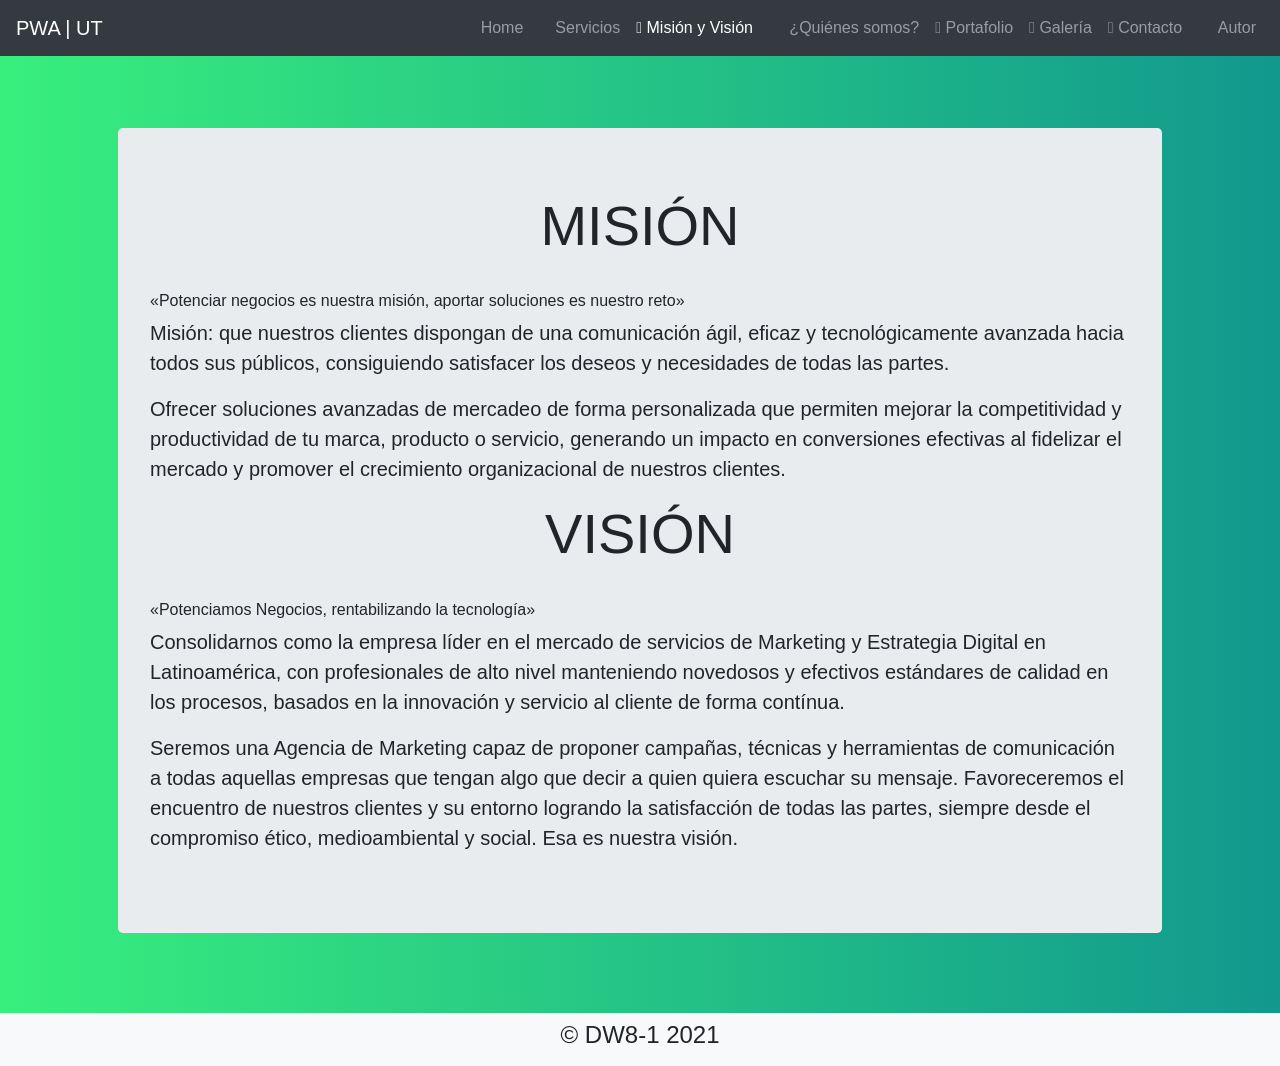
<file: vision.html>
<!DOCTYPE html>
<html lang="es">
	<head>
	    <!-- Required meta tags -->
	    <meta charset="utf-8">
	    <title> PWA | Admisiones </title>
	    <meta name="viewport" content="width=device-width, initial-scale=1, shrink-to-fit=no">

	    <!-- Agregar el Favicon-->
	    <link rel="shortcut icon" type="image/x-icon" href="public/img/favicon.png">

	    <!-- Agregar el manifest.json-->
	    <link rel="manifest" href="manifest.json">
	    <meta name="theme-color">

	    <!-- Bootstrap CSS -->
		<link rel="stylesheet" href="https://cdn.jsdelivr.net/npm/bootstrap@4.5.3/dist/css/bootstrap.min.css" integrity="sha384-TX8t27EcRE3e/ihU7zmQxVncDAy5uIKz4rEkgIXeMed4M0jlfIDPvg6uqKI2xXr2" crossorigin="anonymous">

		<!-- CDN de FONT ASOME -->
		<link rel="stylesheet" href="https://pro.fontawesome.com/releases/v5.10.0/css/all.css" integrity="sha384-AYmEC3Yw5cVb3ZcuHtOA93w35dYTsvhLPVnYs9eStHfGJvOvKxVfELGroGkvsg+p" crossorigin="anonymous"/>

		<!-- CSS DE ANIMATE CSS-->
		<link rel="stylesheet" href="https://cdnjs.cloudflare.com/ajax/libs/animate.css/4.1.1/animate.min.css"
		/>

		<!-- CSS PERSONALIZADO -->
		<link rel="stylesheet" href="public/css/main.css">
	</head>

	<body>

	<!--Contenido de Navbar-->
	<nav class="navbar navbar-expand-lg navbar-dark bg-dark">
	  <a class="navbar-brand" href="index.html"> PWA | UT</a>
	  <button class="navbar-toggler" type="button" data-toggle="collapse" data-target="#navbarNav" aria-controls="navbarNav" aria-expanded="false" aria-label="Toggle navigation">
	    <span class="navbar-toggler-icon"></span>
	  </button>
	  <div class="collapse navbar-collapse" id="navbarNav">
	    <ul class="navbar-nav ml-auto">
	      <li class="nav-item ">
		      	<a class="nav-link" href="index.html"><i class="far fa-home-lg-alt"></i> Home <span class="sr-only">(current)</span></a>
		      </li>
		      <li class="nav-item">
		      	<a class="nav-link" href="servicios.html"><i class="far fa-chart-area"></i>Servicios</a>
			  </li>
			  <li class="nav-item active">
			  	<a class="nav-link" href="vision.html"><i class="fal fa-eye"></i> Misión y Visión</a>
			  </li>
			  <li class="nav-item">
			  	<a class="nav-link" href="somos.html"><i class="far fa-chart-area"></i> ¿Quiénes somos?</a>
			  </li>
			   <li class="nav-item">
			   	<a class="nav-link" href="portafolio.html"><i class="fal fa-address-book"></i> Portafolio</a>
			   </li>
			   <li class="nav-item">
			   	<a class="nav-link" href="galeria.html"><i class="fal fa-building"></i> Galería</a>
			   </li>
			   <li class="nav-item">
			        <a class="nav-link" href="contacto.html"><i class="fal fa-envelope"></i> Contacto</a>
			   </li> 
			   <li class="nav-item">
		      	<a class="nav-link" href="autor.html"><i class="far fa-chart-area"></i> Autor </a>
			  </li>
	    </ul>
	  </div>
	</nav>

		<!-- Contenedor de información-->
		<div class="container p-5">
			<div class="jumbotron mt-4">
				<h1 class="display-4 text-center"> MISIÓN </h1><br>
				<h6>«Potenciar negocios es nuestra misión, aportar soluciones es nuestro reto»</h6>
				
				<p class="lead"> Misión: que nuestros clientes dispongan de una comunicación ágil, eficaz y tecnológicamente avanzada hacia todos sus públicos, consiguiendo satisfacer los deseos y necesidades de todas las partes.</p>
				<p class="lead"> Ofrecer soluciones avanzadas de mercadeo de forma personalizada que permiten mejorar la competitividad y productividad de tu marca, producto o servicio, generando un impacto en conversiones efectivas al fidelizar el mercado y promover el crecimiento organizacional de nuestros clientes.</p>

				<h1 class="display-4 text-center"> VISIÓN </h1><br>
				<h6>«Potenciamos Negocios, rentabilizando la tecnología»</h6>
				<p class="lead">Consolidarnos como la empresa líder en el mercado de servicios de Marketing y Estrategia Digital en Latinoamérica, con profesionales de alto nivel manteniendo novedosos y efectivos estándares de calidad en los procesos, basados en la innovación y servicio al cliente de forma contínua.</p>
				<p class="lead">Seremos una Agencia de Marketing capaz de proponer campañas, técnicas y herramientas de comunicación a todas aquellas empresas que tengan algo que decir a quien quiera escuchar su mensaje. Favoreceremos el encuentro de nuestros clientes y su entorno logrando la satisfacción de todas las partes, siempre desde el compromiso ético, medioambiental y social. Esa es nuestra visión.</p>
			</div>
		</div>

	    <!-- SECCION FOOTER-->
		<footer class="bg-light text-center p-2">
		    <p class="h4">&copy; DW8-1 2021</p>
		</footer>

	    <script src="https://code.jquery.com/jquery-3.5.1.slim.min.js" integrity="sha384-DfXdz2htPH0lsSSs5nCTpuj/zy4C+OGpamoFVy38MVBnE+IbbVYUew+OrCXaRkfj" crossorigin="anonymous"></script>
    	<script src="https://cdn.jsdelivr.net/npm/popper.js@1.16.1/dist/umd/popper.min.js" integrity="sha384-9/reFTGAW83EW2RDu2S0VKaIzap3H66lZH81PoYlFhbGU+6BZp6G7niu735Sk7lN" crossorigin="anonymous"></script>
    	<script src="https://cdn.jsdelivr.net/npm/bootstrap@4.5.3/dist/js/bootstrap.min.js" integrity="sha384-w1Q4orYjBQndcko6MimVbzY0tgp4pWB4lZ7lr30WKz0vr/aWKhXdBNmNb5D92v7s" crossorigin="anonymous"></script>
	</body>

</html>
</file>
<file: public/css/main.css>
body{
background: #11998e;  /* fallback for old browsers */
background: -webkit-linear-gradient(to right, #38ef7d, #11998e);  /* Chrome 10-25, Safari 5.1-6 */
background: linear-gradient(to right, #38ef7d, #11998e); /* W3C, IE 10+/ Edge, Firefox 16+, Chrome 26+, Opera 12+, Safari 7+ */

}
</file>
